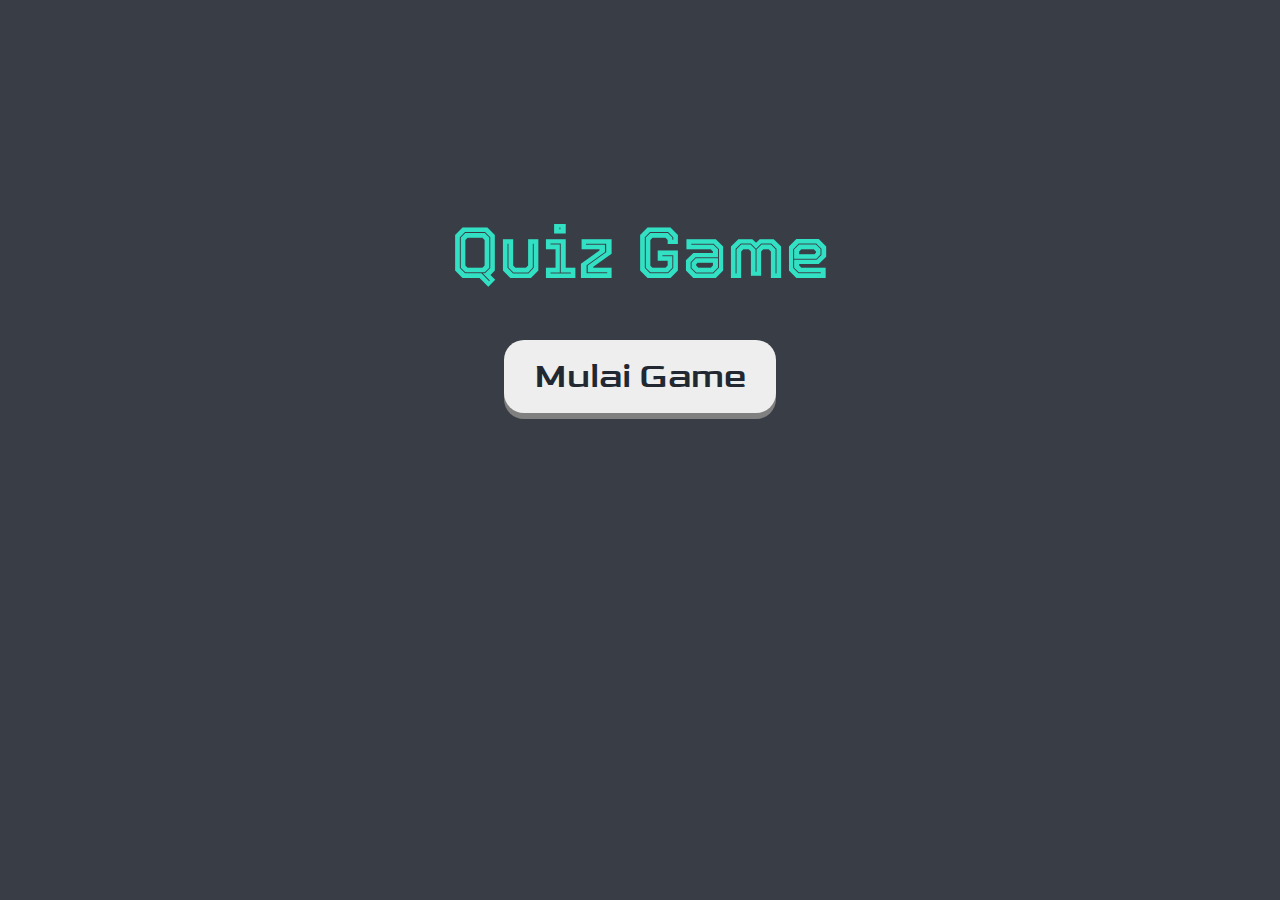
<file: index.html>
<!DOCTYPE html>
<html>

<head>
	<meta charset="utf-8">
	<meta name="viewport" content="width-device=width, initial-scale=1.0">
	<title>quiz game</title>
	<link rel="stylesheet" href="https://fonts.googleapis.com/css2?family=Tourney:wght@300&display=swap">
	<link href="https://fonts.googleapis.com/css2?family=Goldman&display=swap" rel="stylesheet">
	<link rel="stylesheet" type="text/css" href="style.css">
</head>

<body>
	<div class="halamanAwal">
		<div class="center">		
			<h1>Quiz Game</h1>
			<button class="start" onclick="goToMain()">Mulai Game</button>
		</div>
	</div>
	<script>
		function goToMain(){
			location.replace("main.html")
		}
	</script>
</body>
</html>
</file>
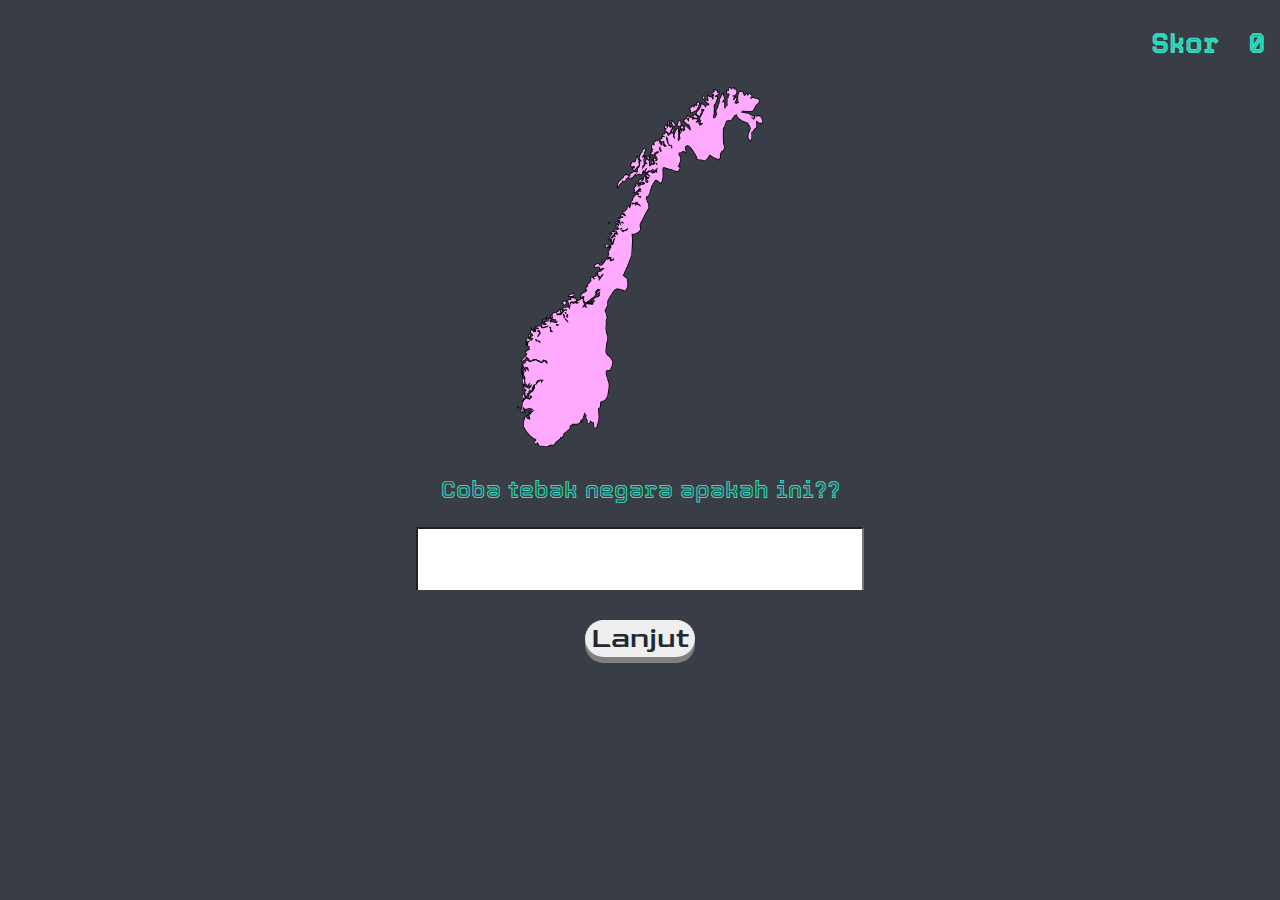
<file: main.html>
<!DOCTYPE html>
<html>
<head>
	<meta charset="utf-8">
	<meta name="viewport" content="width-device=width, initial-scale=1.0">
	<title>main page</title>
	<link rel="stylesheet" href="https://fonts.googleapis.com/css2?family=Tourney:wght@300&display=swap">
	<link href="https://fonts.googleapis.com/css2?family=Goldman&display=swap" rel="stylesheet">
	<link rel="stylesheet" type="text/css" href="style-main.css">
</head>
<body>
	<div class="main">
		<div class="skor">
			<h3>Skor</h3>
			<h3 id="skorAnda">0</h3>
		</div>
		<div class="pertanyaan" id="toremove">
			<img src="norwegia.png" id="myImg">
			<form>
				<p>Coba tebak negara apakah ini??</p>
				<input type="text" name="jawab" id="jawab">
			</form>
		</div>
		<div id="selesai">
		
		</div>
		<button id="lanjut">Lanjut</button>
	</div>
	<script>
		var maps = ['norwegia', 'amerika', 'australia', 'chile', 'indonesia', 'kanada', 'korea selatan', 'mesir', 'prancis', 'rusia'];
		let imgNow = 0;
		let skor = 0;

		//click button
		document.getElementById("lanjut").addEventListener("click", function(){
			if (document.getElementById("jawab").value.toLowerCase() === maps[imgNow]){
				skor+=1;
			}
			if (imgNow === 9){
				document.getElementById("skorAnda").innerHTML = skor.toString();
				document.getElementById("toremove").remove();
				document.getElementById("lanjut").remove();
				document.getElementById("selesai").innerHTML = "Game Selesai";
				document.getElementsByClassName("skor")[0].style.justifyContent= "center";
				document.getElementsByClassName("skor")[0].style.marginTop= "100px";
			}else{
				imgNow+=1;
				document.getElementById("myImg").src = maps[(imgNow)]+".png";
				document.getElementById("skorAnda").innerHTML = skor.toString();
				document.getElementById("jawab").value = '';
				console.log(imgNow);
				console.log(skor);
			}
		})
	</script>
</body>
</html>
</file>
<file: style.css>
*{
	box-sizing: border-box;

}

body{
	font-family: 'Tourney', cursive;
	text-align: center;
	font-size: 1.5em;
	color: #32e0c4;
}

.halamanAwal{
	position:  fixed;
	top: 0;
	left: 0;
	display: flex;
	width: 100vw;
	height: 100vh;
	background: #393e46;
}

.halamanAwal .center{
	margin: 0 auto;
	padding: 165px 15px 15px;
}

.halamanAwal h1{
	font-size: 3em;
}

.halamanAwal button{
	padding: 15px 30px;
	background: #EEEEEE;
	color: #222831;
	border-radius: 20px;
	box-shadow: 0 6px 0 hsl(0, 0%, 50%);
	border: none;
	font-family: 'Goldman', cursive;
	font-size: 1.5em;
	cursor: pointer;
}

.halamanAwal button:active{
	transform: translateY(6px);
	box-shadow: none;
}
</file>
<file: style-main.css>
*{
	box-sizing: border-box;
	text-decoration: none;
}

body{
	font-family: 'Tourney', cursive;
	text-align: center;
	font-size: 1.5em;
	color: #32e0c4;

}

.main{
	position:  fixed;
	top: 0;
	left: 0;
	width: 100vw;
	height: 100vh;
	background: #393e46;
}

.skor{
	top: 0;
	display: flex;
	flex-direction: row;
	justify-content: flex-end;
}

.skor h3{
	padding-left: 15px;
	padding-right: 15px;
}

.pertanyaan img{
	height: 40vh;
}

.pertanyaan input{
	width: 35vw;
	height: 7vh;
	border-bottom: 20px;
	font-size: 1.2em;
}

button{
	margin-top: 30px;
	background: #EEEEEE;
	color: #222831;
	border-radius: 20px;
	box-shadow: 0 6px 0 hsl(0, 0%, 50%);
	border: none;
	font-family: 'Goldman', cursive;
	font-size: 1.2em;
	cursor: pointer;
}

button:active{
	transform: translateY(6px);
	box-shadow: none;
}

#selesai{
	font-size: 2em;
}
</file>
